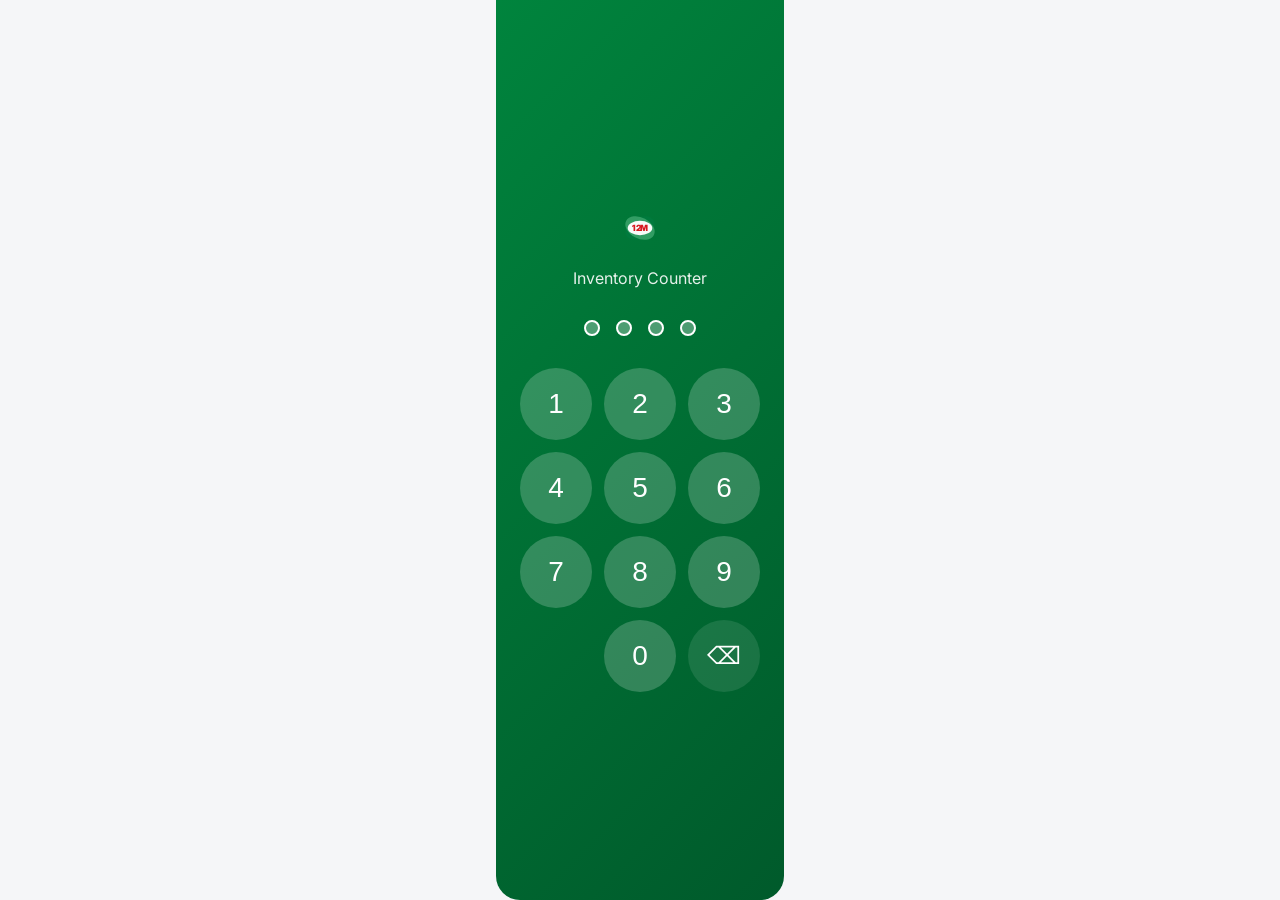
<file: apps/operator/index.html>
<!DOCTYPE html>
<html lang="en">
<head>
    <meta charset="UTF-8">
    <meta name="viewport" content="width=device-width, initial-scale=1.0, user-scalable=no">
    <meta name="theme-color" content="#00843D">
    <link rel="icon" type="image/svg+xml" href="favicon.svg">
    <link rel="manifest" href="manifest.json">
    <title>Syngenta — Shelf Life Tracking v3</title>
    <link rel="stylesheet" href="style.css">
</head>
<body>
    <!-- Screen 1: PIN Login -->
    <div id="screen-login" class="screen active">
        <div class="login-container">
            <div class="login-header">
                <div class="brand-icon">
                    <svg width="40" height="40" viewBox="0 0 1024 1024" fill="none" xmlns="http://www.w3.org/2000/svg">
                        <ellipse cx="512" cy="512" rx="400" ry="270" fill="#007A3D" transform="rotate(-28 512 512)"/>
                        <ellipse cx="512" cy="512" rx="400" ry="270" fill="#38A169" opacity="0.9" transform="rotate(28 512 512)"/>
                        <ellipse cx="512" cy="512" rx="315" ry="185" fill="#FFFFFF" opacity="0.96"/>
                        <text x="512" y="583" text-anchor="middle" font-family="Inter, Arial, system-ui, sans-serif" font-size="220" font-weight="900" letter-spacing="-8" fill="#D71920">12M</text>
                    </svg>
                </div>
                <p>Inventory Counter</p>
            </div>
            <div class="pin-display">
                <span class="pin-dot"></span>
                <span class="pin-dot"></span>
                <span class="pin-dot"></span>
                <span class="pin-dot"></span>
            </div>
            <div class="pin-pad">
                <button class="pin-btn" data-num="1">1</button>
                <button class="pin-btn" data-num="2">2</button>
                <button class="pin-btn" data-num="3">3</button>
                <button class="pin-btn" data-num="4">4</button>
                <button class="pin-btn" data-num="5">5</button>
                <button class="pin-btn" data-num="6">6</button>
                <button class="pin-btn" data-num="7">7</button>
                <button class="pin-btn" data-num="8">8</button>
                <button class="pin-btn" data-num="9">9</button>
                <button class="pin-btn pin-btn-empty"></button>
                <button class="pin-btn" data-num="0">0</button>
                <button class="pin-btn pin-btn-del" data-action="delete">⌫</button>
            </div>
        </div>
    </div>

    <!-- Screen 2: Product List with Filters -->
    <div id="screen-products" class="screen">
        <div class="products-container">
            <div class="brand-header">
                <svg width="24" height="24" viewBox="0 0 1024 1024" fill="none" xmlns="http://www.w3.org/2000/svg">
                    <ellipse cx="512" cy="512" rx="400" ry="270" fill="#007A3D" transform="rotate(-28 512 512)"/>
                    <ellipse cx="512" cy="512" rx="400" ry="270" fill="#38A169" opacity="0.9" transform="rotate(28 512 512)"/>
                    <ellipse cx="512" cy="512" rx="315" ry="185" fill="#FFFFFF" opacity="0.96"/>
                    <text x="512" y="583" text-anchor="middle" font-family="Inter, Arial, system-ui, sans-serif" font-size="220" font-weight="900" letter-spacing="-8" fill="#D71920">12M</text>
                </svg>
                <span class="brand-title">Syngenta <small style="font-size:10px;font-weight:700;background:#00843D;color:white;padding:1px 5px;border-radius:3px;vertical-align:middle;margin-left:4px;">v3.0</small></span>
                <span class="wh-indicator"></span>
            </div>
            <div class="products-header">
                <h2>Select Product</h2>
                <button class="btn-logout" id="btn-logout">Logout</button>
            </div>
            <div class="search-bar">
                <input type="text" id="search-input" placeholder="Search product..." autocomplete="off">
            </div>
            <div class="filters">
                <select id="filter-product" class="filter-select">
                    <option value="">All Products</option>
                </select>
            </div>
            <div class="product-list-wrapper">
                <div class="product-list" id="product-list">
                    <!-- Products will be rendered here -->
                </div>
                <div class="alpha-jump" id="alpha-jump">
                    <!-- Alphabet quick-jump buttons -->
                </div>
            </div>
        </div>
    </div>

    <!-- Screen 3: Count Screen -->
    <div id="screen-count" class="screen">
        <div class="count-container">
            <div class="brand-header">
                <svg width="24" height="24" viewBox="0 0 1024 1024" fill="none" xmlns="http://www.w3.org/2000/svg">
                    <ellipse cx="512" cy="512" rx="400" ry="270" fill="#007A3D" transform="rotate(-28 512 512)"/>
                    <ellipse cx="512" cy="512" rx="400" ry="270" fill="#38A169" opacity="0.9" transform="rotate(28 512 512)"/>
                    <ellipse cx="512" cy="512" rx="315" ry="185" fill="#FFFFFF" opacity="0.96"/>
                    <text x="512" y="583" text-anchor="middle" font-family="Inter, Arial, system-ui, sans-serif" font-size="220" font-weight="900" letter-spacing="-8" fill="#D71920">12M</text>
                </svg>
                <span class="brand-title">Syngenta <small style="font-size:10px;font-weight:700;background:#00843D;color:white;padding:1px 5px;border-radius:3px;vertical-align:middle;margin-left:4px;">v3.0</small></span>
                <span class="wh-indicator"></span>
            </div>
            <div class="count-header">
                <button class="btn-back" id="btn-back">← Back</button>
                <div class="product-info">
                    <h2 id="count-product-name">Product Name</h2>
                    <p id="count-pack-size">50ml</p>
                </div>
            </div>

            <div class="month-section">
                <label class="section-label">Production Month</label>
                <div class="year-buttons" id="year-buttons">
                    <button class="year-btn" data-year="5">5</button>
                    <button class="year-btn" data-year="6">6</button>
                </div>
                <div class="month-buttons" id="month-buttons" style="display: none;">
                    <button class="month-btn" data-month="A">A</button>
                    <button class="month-btn" data-month="B">B</button>
                    <button class="month-btn" data-month="C">C</button>
                    <button class="month-btn" data-month="D">D</button>
                    <button class="month-btn" data-month="E">E</button>
                    <button class="month-btn" data-month="F">F</button>
                    <button class="month-btn" data-month="G">G</button>
                    <button class="month-btn" data-month="H">H</button>
                    <button class="month-btn" data-month="I">I</button>
                    <button class="month-btn" data-month="J">J</button>
                    <button class="month-btn" data-month="K">K</button>
                    <button class="month-btn" data-month="L">L</button>
                    <button class="month-btn month-btn-other" data-month="OTHER">Other</button>
                </div>
                <div class="selected-month" id="selected-month"></div>
            </div>

            <!-- Expiry Month Section -->
            <div class="month-section expiry-section">
                <label class="section-label">Expiry Month</label>
                <div class="year-buttons" id="expiry-year-buttons">
                    <button class="year-btn" data-year="5">2025</button>
                    <button class="year-btn" data-year="6">2026</button>
                    <button class="year-btn" data-year="7">2027</button>
                    <button class="year-btn" data-year="8">2028</button>
                    <button class="year-btn" data-year="9">2029</button>
                    <button class="year-btn" data-year="10">2030</button>
                </div>
                <div class="month-buttons expiry-month-buttons" id="expiry-month-buttons" style="display: none;">
                    <button class="month-btn" data-month="0">Jan</button>
                    <button class="month-btn" data-month="1">Feb</button>
                    <button class="month-btn" data-month="2">Mar</button>
                    <button class="month-btn" data-month="3">Apr</button>
                    <button class="month-btn" data-month="4">May</button>
                    <button class="month-btn" data-month="5">Jun</button>
                    <button class="month-btn" data-month="6">Jul</button>
                    <button class="month-btn" data-month="7">Aug</button>
                    <button class="month-btn" data-month="8">Sep</button>
                    <button class="month-btn" data-month="9">Oct</button>
                    <button class="month-btn" data-month="10">Nov</button>
                    <button class="month-btn" data-month="11">Dec</button>
                </div>
                <div class="selected-month" id="selected-expiry-month"></div>
            </div>

            <div class="quantity-section">
                <!-- Total Quantity Display -->
                <div class="qty-total-display" id="qty-total-tap" style="cursor: pointer;">
                    <span class="qty-total-label">Quantity (tap to edit)</span>
                    <span class="qty-total-value" id="qty-total-value">0</span>
                    <span class="qty-total-unit">packs</span>
                </div>

                <!-- +/- Buttons with input -->
                <div class="qty-controls">
                    <button class="qty-adj-btn qty-minus" id="qty-minus">Dispatch −</button>
                    <button class="qty-adj-btn qty-set" id="qty-set">Set</button>
                    <button class="qty-adj-btn qty-plus" id="qty-plus">Receive +</button>
                </div>
                <p class="quantity-tip">Tap green box to enter quantity, then press Receive, Dispatch, or Set</p>

                <!-- Stack Calculator (collapsible) -->
                <div class="stack-calc">
                    <button class="stack-calc-toggle" id="stack-calc-toggle">
                        <span>Stack Calculator</span>
                        <span class="toggle-arrow" id="toggle-arrow">▸</span>
                    </button>
                    <div class="stack-calc-body" id="stack-calc-body" style="display: none;">
                        <div class="stack-fields">
                            <div class="stack-field stack-field-wide">
                                <label>Products per Layer</label>
                                <input type="number" id="stack-l" value="0" min="0" readonly>
                            </div>
                            <span class="stack-op">×</span>
                            <div class="stack-field stack-field-wide">
                                <label>Height (Layers)</label>
                                <input type="number" id="stack-h" value="0" min="0" readonly>
                            </div>
                        </div>
                        <div class="stack-fields">
                            <div class="stack-field stack-field-wide">
                                <label>Number of Stacks</label>
                                <input type="number" id="stack-n" value="1" min="1" readonly>
                            </div>
                            <span class="stack-op">+</span>
                            <div class="stack-field stack-field-wide">
                                <label>Loose</label>
                                <input type="number" id="stack-loose" value="0" min="0" readonly>
                            </div>
                        </div>
                        <div class="stack-result">
                            <span>= </span>
                            <span id="stack-result-value">0</span>
                            <span> packs</span>
                        </div>
                        <button class="stack-apply-btn" id="stack-apply-btn">Use This Value</button>
                    </div>
                </div>
            </div>

            <!-- Number Pad Overlay -->
            <div class="numpad-overlay" id="numpad-overlay" style="display: none;">
                <div class="numpad-container">
                    <div class="numpad-header">
                        <span class="numpad-label">Enter Quantity</span>
                        <button class="numpad-close" id="numpad-close">✕</button>
                    </div>
                    <div class="numpad-display" id="numpad-display">0</div>
                    <div class="numpad-grid">
                        <button class="numpad-btn" data-num="1">1</button>
                        <button class="numpad-btn" data-num="2">2</button>
                        <button class="numpad-btn" data-num="3">3</button>
                        <button class="numpad-btn" data-num="4">4</button>
                        <button class="numpad-btn" data-num="5">5</button>
                        <button class="numpad-btn" data-num="6">6</button>
                        <button class="numpad-btn" data-num="7">7</button>
                        <button class="numpad-btn" data-num="8">8</button>
                        <button class="numpad-btn" data-num="9">9</button>
                        <button class="numpad-btn numpad-clear" data-num="clear">C</button>
                        <button class="numpad-btn" data-num="0">0</button>
                        <button class="numpad-btn numpad-back" data-num="back">⌫</button>
                    </div>
                    <button class="numpad-confirm" id="numpad-confirm">Done</button>
                </div>
            </div>

            <button class="save-btn" id="btn-save">Save</button>
        </div>
    </div>

    <!-- Screen 4: Confirmation -->
    <div id="screen-confirm" class="screen">
        <div class="confirm-container">
            <div class="confirm-icon">✓</div>
            <h2>Saved</h2>
            <p id="confirm-details">Karate 50ml - 6F - 100 packs</p>
            <button class="btn-continue" id="btn-continue">Continue Counting</button>
        </div>
    </div>

    <!-- Screen 5: Inventory List (FEFO View) -->
    <div id="screen-inventory" class="screen">
        <div class="inventory-container">
            <div class="brand-header">
                <svg width="24" height="24" viewBox="0 0 1024 1024" fill="none" xmlns="http://www.w3.org/2000/svg">
                    <ellipse cx="512" cy="512" rx="400" ry="270" fill="#007A3D" transform="rotate(-28 512 512)"/>
                    <ellipse cx="512" cy="512" rx="400" ry="270" fill="#38A169" opacity="0.9" transform="rotate(28 512 512)"/>
                    <ellipse cx="512" cy="512" rx="315" ry="185" fill="#FFFFFF" opacity="0.96"/>
                    <text x="512" y="583" text-anchor="middle" font-family="Inter, Arial, system-ui, sans-serif" font-size="220" font-weight="900" letter-spacing="-8" fill="#D71920">12M</text>
                </svg>
                <span class="brand-title">Syngenta <small style="font-size:10px;font-weight:700;background:#00843D;color:white;padding:1px 5px;border-radius:3px;vertical-align:middle;margin-left:4px;">v3.0</small></span>
                <span class="wh-indicator"></span>
            </div>
            <div class="inventory-header">
                <button class="btn-back" id="btn-inv-back">← Back</button>
                <h2>Inventory List</h2>
            </div>
            <div class="inventory-search">
                <input type="text" id="inv-search" placeholder="Search product..." autocomplete="off">
            </div>
            <div class="inventory-legend">
                <span class="legend-item"><span class="legend-dot legend-normal"></span> Normal</span>
                <span class="legend-item"><span class="legend-dot legend-warning"></span> FEFO — low stock</span>
            </div>
            <div class="inventory-table-wrapper">
                <table class="inventory-table">
                    <thead>
                        <tr>
                            <th>Product</th>
                            <th>Pack</th>
                            <th>Month</th>
                            <th>Expiry</th>
                            <th>Qty</th>
                        </tr>
                    </thead>
                    <tbody id="inventory-tbody">
                        <!-- Inventory rows will be rendered here -->
                    </tbody>
                </table>
            </div>
            <div class="inventory-empty" id="inventory-empty" style="display: none;">
                <p>No inventory data yet</p>
                <p>Start counting to add items</p>
            </div>
        </div>
    </div>

    <!-- Screen 6: Expiring Products -->
    <div id="screen-twelve-month" class="screen">
        <div class="twelve-month-container">
            <div class="brand-header">
                <svg width="24" height="24" viewBox="0 0 1024 1024" fill="none" xmlns="http://www.w3.org/2000/svg">
                    <ellipse cx="512" cy="512" rx="400" ry="270" fill="#007A3D" transform="rotate(-28 512 512)"/>
                    <ellipse cx="512" cy="512" rx="400" ry="270" fill="#38A169" opacity="0.9" transform="rotate(28 512 512)"/>
                    <ellipse cx="512" cy="512" rx="315" ry="185" fill="#FFFFFF" opacity="0.96"/>
                    <text x="512" y="583" text-anchor="middle" font-family="Inter, Arial, system-ui, sans-serif" font-size="220" font-weight="900" letter-spacing="-8" fill="#D71920">12M</text>
                </svg>
                <span class="brand-title">Syngenta <small style="font-size:10px;font-weight:700;background:#00843D;color:white;padding:1px 5px;border-radius:3px;vertical-align:middle;margin-left:4px;">v3.0</small></span>
                <span class="wh-indicator"></span>
            </div>
            <div class="twelve-month-header">
                <h2>Expiring Soon</h2>
                <p class="twelve-month-subtitle">Products expiring within 12 months</p>
            </div>
            <div class="twelve-month-legend">
                <span class="legend-item"><span class="legend-dot legend-critical"></span> ≤3 months</span>
                <span class="legend-item"><span class="legend-dot legend-warning"></span> 4-6 months</span>
                <span class="legend-item"><span class="legend-dot legend-notice"></span> 7-12 months</span>
                <span class="legend-item"><span class="legend-dot legend-expired"></span> Expired</span>
            </div>
            <div class="twelve-month-table-wrapper">
                <table class="inventory-table">
                    <thead>
                        <tr>
                            <th>Product</th>
                            <th>Pack</th>
                            <th>Expiry</th>
                            <th>Qty</th>
                            <th>Left</th>
                        </tr>
                    </thead>
                    <tbody id="twelve-month-tbody">
                        <!-- Expiring products will be rendered here -->
                    </tbody>
                </table>
            </div>
            <div class="twelve-month-empty" id="twelve-month-empty">
                <div class="empty-icon">
                    <svg width="48" height="48" viewBox="0 0 24 24" fill="none" stroke="#16A34A" stroke-width="2" stroke-linecap="round" stroke-linejoin="round">
                        <path d="M22 11.08V12a10 10 0 1 1-5.93-9.14"/>
                        <polyline points="22 4 12 14.01 9 11.01"/>
                    </svg>
                </div>
                <p>No products expiring soon</p>
                <p>All products have >12 months shelf life</p>
            </div>
        </div>
    </div>

    <!-- Bottom Navigation -->
    <nav class="bottom-nav" id="bottom-nav" style="display: none;">
        <button class="nav-btn active" data-screen="products">
            <span class="nav-icon">
                <svg width="24" height="24" viewBox="0 0 24 24" fill="none" stroke="currentColor" stroke-width="2" stroke-linecap="round" stroke-linejoin="round">
                    <path d="M21 16V8a2 2 0 0 0-1-1.73l-7-4a2 2 0 0 0-2 0l-7 4A2 2 0 0 0 3 8v8a2 2 0 0 0 1 1.73l7 4a2 2 0 0 0 2 0l7-4A2 2 0 0 0 21 16z"/>
                    <polyline points="3.27 6.96 12 12.01 20.73 6.96"/>
                    <line x1="12" y1="22.08" x2="12" y2="12"/>
                </svg>
            </span>
            <span class="nav-label">Count</span>
        </button>
        <button class="nav-btn" data-screen="twelve-month">
            <span class="nav-icon">
                <svg width="24" height="24" viewBox="0 0 24 24" fill="none" stroke="currentColor" stroke-width="2" stroke-linecap="round" stroke-linejoin="round">
                    <path d="M10.29 3.86L1.82 18a2 2 0 0 0 1.71 3h16.94a2 2 0 0 0 1.71-3L13.71 3.86a2 2 0 0 0-3.42 0z"/>
                    <line x1="12" y1="9" x2="12" y2="13"/>
                    <line x1="12" y1="17" x2="12.01" y2="17"/>
                </svg>
            </span>
            <span class="nav-label">Expiry</span>
        </button>
        <button class="nav-btn" data-screen="inventory">
            <span class="nav-icon">
                <svg width="24" height="24" viewBox="0 0 24 24" fill="none" stroke="currentColor" stroke-width="2" stroke-linecap="round" stroke-linejoin="round">
                    <rect x="3" y="3" width="18" height="18" rx="2" ry="2"/>
                    <line x1="3" y1="9" x2="21" y2="9"/>
                    <line x1="9" y1="21" x2="9" y2="9"/>
                </svg>
            </span>
            <span class="nav-label">Inventory</span>
        </button>
    </nav>

    <script src="sync.js?v=15"></script>
    <script src="products.js"></script>
    <script src="app.js?v=15"></script>
</body>
</html>
</file>
<file: apps/operator/style.css>
@import url('https://fonts.googleapis.com/css2?family=Inter:wght@400;500;600;700;800&display=swap');

* {
    margin: 0;
    padding: 0;
    box-sizing: border-box;
    -webkit-tap-highlight-color: transparent;
}

:root {
    --green: #00843D;
    --green-dark: #005A2B;
    --success: #16A34A;
    --danger: #DC2626;
    --warning: #F97316;
    --caution: #FACC15;
    --bg: #F5F6F8;
    --surface: #FFFFFF;
    --text: #1F2933;
    --text-secondary: #52616B;
    --text-muted: #99A5B0;
    --border: #D9E2EC;
    --border-soft: #EDF1F5;
    --shadow: 0 1px 3px rgba(0,0,0,0.08);
    --table-header: #EEF7F1;
    --green-light: #E8F5E9;
    --green-pale: #F0FFF4;
}

body {
    font-family: 'Inter', -apple-system, BlinkMacSystemFont, 'Segoe UI', Roboto, sans-serif;
    background: var(--bg);
    color: var(--text);
    min-height: 100vh;
    overflow-x: hidden;
    transition: background 0.3s ease;
}

.screen {
    display: none;
    min-height: 100vh;
}

.screen.active {
    display: flex;
    flex-direction: column;
}

@keyframes fadeIn {
    from { opacity: 0; }
    to { opacity: 1; }
}

@keyframes pulse {
    0%, 100% { transform: scale(1); }
    50% { transform: scale(1.05); }
}

/* ==================== LOGIN ==================== */
.login-container {
    flex: 1;
    display: flex;
    flex-direction: column;
    align-items: center;
    justify-content: center;
    padding: 24px;
    background: linear-gradient(135deg, #00843D 0%, #005A2B 100%);
    animation: fadeIn 0.5s ease-out;
}

.login-header {
    text-align: center;
    color: white;
    margin-bottom: 32px;
}

.login-header h1 {
    font-size: 28px;
    font-weight: 700;
    margin-bottom: 4px;
}

.login-header p {
    font-size: 16px;
    opacity: 0.9;
}

.brand-icon {
    margin-bottom: 16px;
    animation: pulse 2s ease-in-out infinite;
}

.pin-display {
    display: flex;
    gap: 16px;
    margin-bottom: 32px;
}

.pin-dot {
    width: 16px;
    height: 16px;
    border-radius: 50%;
    background: rgba(255,255,255,0.3);
    border: 2px solid white;
    transition: background 0.2s;
}

.pin-dot.filled {
    background: white;
}

.pin-pad {
    display: grid;
    grid-template-columns: repeat(3, 1fr);
    gap: 12px;
    max-width: 280px;
}

.pin-btn {
    width: 72px;
    height: 72px;
    border-radius: 50%;
    border: none;
    background: rgba(255,255,255,0.2);
    color: white;
    font-size: 28px;
    font-weight: 500;
    cursor: pointer;
    transition: background 0.15s;
    display: flex;
    align-items: center;
    justify-content: center;
}

.pin-btn:active {
    background: rgba(255,255,255,0.4);
}

.pin-btn-empty {
    background: transparent;
    cursor: default;
}

.pin-btn-del {
    font-size: 24px;
    background: rgba(255,255,255,0.1);
}

/* ==================== PRODUCTS ==================== */
.brand-header {
    display: flex;
    align-items: center;
    gap: 8px;
    padding: 10px 16px;
    background: var(--green-dark);
    color: white;
}

.brand-title {
    font-size: 15px;
    font-weight: 600;
    letter-spacing: 0.3px;
}

.wh-indicator {
    margin-left: auto;
    font-size: 11px;
    font-weight: 500;
    background: rgba(255,255,255,0.15);
    padding: 3px 10px;
    border-radius: 10px;
    letter-spacing: 0.2px;
}

.products-container {
    flex: 1;
    display: flex;
    flex-direction: column;
    background: var(--surface);
}

.products-header {
    display: flex;
    align-items: center;
    justify-content: space-between;
    padding: 16px;
    border-bottom: 1px solid var(--border);
}

.products-header h2 {
    font-size: 20px;
    font-weight: 600;
}

.btn-logout {
    padding: 8px 16px;
    border: 1px solid var(--border);
    border-radius: 6px;
    background: white;
    color: var(--text-secondary);
    font-size: 14px;
    cursor: pointer;
    transition: all 0.15s;
}

.btn-logout:active {
    background: var(--bg);
    border-color: var(--text-muted);
}

.search-bar {
    padding: 12px 16px;
    border-bottom: 1px solid var(--border);
}

#search-input {
    width: 100%;
    padding: 12px 16px;
    border: 1px solid var(--border);
    border-radius: 8px;
    font-size: 16px;
    outline: none;
    background: var(--bg);
}

#search-input:focus {
    border-color: var(--green);
    background: white;
}

.filters {
    padding: 12px 16px;
    border-bottom: 1px solid var(--border);
}

.filter-select {
    width: 100%;
    padding: 12px 16px;
    border: 1px solid var(--border);
    border-radius: 8px;
    font-size: 16px;
    background: white;
    cursor: pointer;
    appearance: none;
    background-image: url("data:image/svg+xml,%3Csvg width='12' height='8' viewBox='0 0 12 8' fill='none' xmlns='http://www.w3.org/2000/svg'%3E%3Cpath d='M1 1.5L6 6.5L11 1.5' stroke='%2352616B' stroke-width='2' stroke-linecap='round' stroke-linejoin='round'/%3E%3C/svg%3E");
    background-repeat: no-repeat;
    background-position: right 12px center;
    padding-right: 36px;
}

.product-list-wrapper {
    flex: 1;
    display: flex;
    overflow: hidden;
    position: relative;
}

.product-list {
    flex: 1;
    overflow-y: auto;
    padding: 8px 0;
    scroll-behavior: smooth;
}

/* ==================== ALPHABET QUICK-JUMP ==================== */
.alpha-jump {
    position: absolute;
    right: 4px;
    top: 50%;
    transform: translateY(-50%);
    display: flex;
    flex-direction: column;
    align-items: center;
    gap: 1px;
    z-index: 10;
}

.alpha-btn {
    width: 24px;
    height: 24px;
    border-radius: 50%;
    border: none;
    background: transparent;
    color: var(--green);
    font-size: 12px;
    font-weight: 600;
    cursor: pointer;
    display: flex;
    align-items: center;
    justify-content: center;
    transition: all 0.15s;
}

.alpha-btn:active {
    background: var(--green);
    color: white;
    transform: scale(1.2);
}

.alpha-btn.disabled {
    color: var(--border);
    cursor: default;
}

.alpha-btn.disabled:active {
    background: transparent;
    color: var(--border);
    transform: none;
}

.product-item {
    display: flex;
    align-items: center;
    justify-content: space-between;
    padding: 14px 16px;
    border-bottom: 1px solid var(--border);
    cursor: pointer;
    transition: background 0.15s;
}

.product-item:active {
    background: var(--bg);
}

@media (hover: hover) {
    .product-item:hover {
        box-shadow: 0 2px 8px rgba(0,0,0,0.08);
        background: var(--green-pale);
    }
}

.product-item-left {
    display: flex;
    flex-direction: column;
}

.product-item-name {
    font-size: 16px;
    font-weight: 500;
    color: var(--text);
}

.product-item-sku {
    font-size: 14px;
    color: var(--text-secondary);
    margin-top: 2px;
}

.product-item-arrow {
    font-size: 20px;
    color: var(--text-secondary);
}

.product-group-header {
    padding: 12px 16px 6px;
    font-size: 13px;
    font-weight: 600;
    color: var(--text-secondary);
    text-transform: uppercase;
    letter-spacing: 0.5px;
    background: var(--bg);
}

.letter-separator {
    padding: 8px 16px 4px;
    font-size: 20px;
    font-weight: 700;
    color: var(--green);
    background: var(--bg);
    border-bottom: 2px solid var(--green);
}

/* ==================== COUNT SCREEN ==================== */
.count-container {
    flex: 1;
    display: flex;
    flex-direction: column;
    padding: 16px;
    background: var(--surface);
}

.count-header {
    display: flex;
    flex-direction: column;
    margin-bottom: 24px;
}

.btn-back {
    align-self: flex-start;
    padding: 8px 0;
    border: none;
    background: none;
    color: var(--green);
    font-size: 16px;
    font-weight: 500;
    cursor: pointer;
    margin-bottom: 12px;
}

.product-info h2 {
    font-size: 24px;
    font-weight: 600;
    margin-bottom: 4px;
}

.product-info p {
    font-size: 16px;
    color: var(--text-secondary);
}

.section-label {
    display: block;
    font-size: 14px;
    font-weight: 500;
    color: var(--text-secondary);
    margin-bottom: 12px;
}

.month-section {
    margin-bottom: 24px;
}

.year-buttons {
    display: flex;
    gap: 8px;
    margin-bottom: 12px;
}

.year-btn {
    flex: 1;
    padding: 14px 4px;
    border: 2px solid var(--border);
    border-radius: 10px;
    background: white;
    font-size: 16px;
    font-weight: 600;
    cursor: pointer;
    transition: all 0.15s;
}

.year-btn:active {
    transform: scale(0.96);
}

.year-btn.selected {
    border-color: var(--green);
    background: var(--green-light);
    color: var(--green);
    transform: scale(1.02);
    box-shadow: 0 2px 8px rgba(0,132,61,0.2);
}

.month-buttons {
    display: grid;
    grid-template-columns: repeat(4, 1fr);
    gap: 8px;
}

.month-btn {
    padding: 14px 8px;
    border: 2px solid var(--border);
    border-radius: 10px;
    background: white;
    font-size: 18px;
    font-weight: 600;
    cursor: pointer;
    transition: all 0.15s;
}

.month-btn:active {
    transform: scale(0.95);
}

.month-btn.selected {
    border-color: var(--green);
    background: var(--green-light);
    color: var(--green);
    transform: scale(1.02);
    box-shadow: 0 2px 8px rgba(0,132,61,0.2);
}

.month-btn-other {
    font-size: 14px;
    font-weight: 500;
}

.selected-month {
    margin-top: 12px;
    padding: 10px 16px;
    background: #fce8e6;
    border-radius: 8px;
    font-size: 16px;
    font-weight: 500;
    color: var(--danger);
    text-align: center;
    display: none;
}

.selected-month.visible {
    display: block;
}

/* ==================== QUANTITY SECTION ==================== */
.quantity-section {
    margin-bottom: 24px;
}

/* Total Quantity Display */
.qty-total-display {
    display: flex;
    flex-direction: column;
    align-items: center;
    padding: 20px;
    background: linear-gradient(135deg, #00843D 0%, #005A2B 100%);
    border-radius: 16px;
    margin-bottom: 16px;
    color: white;
}

.qty-total-label {
    font-size: 13px;
    opacity: 0.9;
    margin-bottom: 4px;
}

.qty-total-value {
    font-size: 48px;
    font-weight: 700;
    line-height: 1;
}

.qty-total-unit {
    font-size: 14px;
    opacity: 0.8;
    margin-top: 4px;
}

/* +/- Controls */
.qty-controls {
    display: flex;
    align-items: stretch;
    gap: 12px;
    margin-bottom: 8px;
}

.qty-adj-btn {
    flex: 1;
    height: 56px;
    border-radius: 12px;
    border: none;
    font-size: 16px;
    font-weight: 600;
    cursor: pointer;
    transition: all 0.15s;
    display: flex;
    align-items: center;
    justify-content: center;
    padding: 0 16px;
}

.qty-adj-btn:active {
    transform: scale(0.95);
}

.qty-minus {
    background: #fce8e6;
    color: var(--danger);
    border: 2px solid var(--danger);
}

.qty-minus:active {
    background: var(--danger);
    color: white;
}

.qty-plus {
    background: #e6f4ea;
    color: var(--success);
    border: 2px solid var(--success);
}

.qty-plus:active {
    background: var(--success);
    color: white;
}

.qty-set {
    background: #f0f0f0;
    color: #333333;
    border: 2px solid #333333;
}

.qty-set:active {
    background: #333333;
    color: white;
}

/* Stack Calculator */
.stack-calc {
    margin-top: 16px;
    border: 1px solid var(--border);
    border-radius: 12px;
    overflow: hidden;
}

.stack-calc-toggle {
    width: 100%;
    padding: 14px 16px;
    border: none;
    background: var(--bg);
    display: flex;
    justify-content: space-between;
    align-items: center;
    font-size: 15px;
    font-weight: 500;
    color: var(--text);
    cursor: pointer;
}

.stack-calc-toggle:active {
    background: var(--border);
}

.toggle-arrow {
    font-size: 14px;
    transition: transform 0.2s;
}

.toggle-arrow.open {
    transform: rotate(90deg);
}

.stack-calc-body {
    padding: 16px;
    background: white;
}

.stack-fields {
    display: flex;
    align-items: center;
    gap: 8px;
    margin-bottom: 12px;
}

.stack-field {
    flex: 1;
    display: flex;
    flex-direction: column;
    gap: 4px;
}

.stack-field-wide {
    flex: 2;
}

.stack-field label {
    font-size: 12px;
    color: var(--text-secondary);
    font-weight: 500;
}

.stack-field input {
    width: 100%;
    height: 44px;
    border: 1px solid var(--border);
    border-radius: 8px;
    text-align: center;
    font-size: 18px;
    font-weight: 600;
    background: var(--bg);
}

.stack-field input:focus {
    border-color: var(--green);
    background: white;
    outline: none;
}

.stack-op {
    font-size: 18px;
    font-weight: 600;
    color: var(--text-secondary);
    padding-top: 18px;
}

.stack-result {
    text-align: center;
    padding: 12px;
    background: var(--green-light);
    border-radius: 8px;
    font-size: 18px;
    font-weight: 600;
    color: var(--green);
    margin-bottom: 12px;
}

#stack-result-value {
    font-size: 22px;
    font-weight: 700;
}

.stack-apply-btn {
    width: 100%;
    padding: 12px;
    border: none;
    border-radius: 8px;
    background: var(--green);
    color: white;
    font-size: 15px;
    font-weight: 600;
    cursor: pointer;
}

.stack-apply-btn:active {
    background: var(--green-dark);
}

.quantity-tip {
    text-align: center;
    font-size: 13px;
    color: var(--text-secondary);
    margin-bottom: 8px;
}

.save-btn {
    width: 100%;
    padding: 16px;
    border: none;
    border-radius: 12px;
    background: var(--green);
    color: white;
    font-size: 18px;
    font-weight: 600;
    cursor: pointer;
    transition: background 0.15s;
    margin-top: auto;
}

.save-btn:active {
    background: var(--green-dark);
}

.save-btn:disabled {
    background: var(--border);
    color: var(--text-secondary);
    cursor: not-allowed;
}

/* ==================== CONFIRMATION ==================== */
.confirm-container {
    flex: 1;
    display: flex;
    flex-direction: column;
    align-items: center;
    justify-content: center;
    padding: 24px;
    background: var(--surface);
}

.confirm-icon {
    width: 80px;
    height: 80px;
    border-radius: 50%;
    background: var(--success);
    color: white;
    font-size: 40px;
    display: flex;
    align-items: center;
    justify-content: center;
    margin-bottom: 24px;
}

.confirm-container h2 {
    font-size: 24px;
    font-weight: 600;
    margin-bottom: 8px;
}

.confirm-container p {
    font-size: 16px;
    color: var(--text-secondary);
    margin-bottom: 32px;
}

.btn-continue {
    padding: 14px 32px;
    border: none;
    border-radius: 12px;
    background: var(--green);
    color: white;
    font-size: 16px;
    font-weight: 600;
    cursor: pointer;
}

.btn-continue:active {
    background: var(--green-dark);
}

/* ==================== RESPONSIVE ==================== */
@media (min-width: 768px) {
    .login-container {
        max-width: 400px;
        margin: 0 auto;
        border-radius: 0 0 24px 24px;
    }

    .products-container {
        max-width: 600px;
        margin: 0 auto;
    }

    .count-container {
        max-width: 500px;
        margin: 0 auto;
    }
}

/* ==================== NUMBER PAD OVERLAY ==================== */
.numpad-overlay {
    position: fixed;
    top: 0;
    left: 0;
    right: 0;
    bottom: 0;
    background: rgba(0,0,0,0.5);
    display: flex;
    align-items: flex-end;
    justify-content: center;
    z-index: 100;
}

.numpad-container {
    width: 100%;
    max-width: 400px;
    background: white;
    border-radius: 20px 20px 0 0;
    padding: 20px;
    animation: slideUp 0.2s ease-out;
}

@keyframes slideUp {
    from { transform: translateY(100%); }
    to { transform: translateY(0); }
}

.numpad-header {
    display: flex;
    justify-content: space-between;
    align-items: center;
    margin-bottom: 16px;
}

.numpad-label {
    font-size: 16px;
    font-weight: 600;
    color: var(--text);
}

.numpad-close {
    width: 32px;
    height: 32px;
    border-radius: 50%;
    border: none;
    background: var(--bg);
    font-size: 18px;
    cursor: pointer;
}

.numpad-display {
    background: var(--bg);
    border: 2px solid var(--border);
    border-radius: 12px;
    padding: 16px;
    font-size: 36px;
    font-weight: 700;
    text-align: right;
    margin-bottom: 16px;
    min-height: 70px;
    display: flex;
    align-items: center;
    justify-content: flex-end;
    overflow: hidden;
}

.numpad-grid {
    display: grid;
    grid-template-columns: repeat(3, 1fr);
    gap: 10px;
    margin-bottom: 16px;
}

.numpad-btn {
    height: 56px;
    border: none;
    border-radius: 12px;
    background: var(--bg);
    font-size: 24px;
    font-weight: 600;
    cursor: pointer;
    transition: background 0.15s;
}

.numpad-btn:active {
    background: var(--border);
}

.numpad-clear {
    color: var(--danger);
}

.numpad-back {
    font-size: 20px;
}

.numpad-confirm {
    width: 100%;
    padding: 16px;
    border: none;
    border-radius: 12px;
    background: var(--green);
    color: white;
    font-size: 18px;
    font-weight: 600;
    cursor: pointer;
}

.numpad-confirm:active {
    background: var(--green-dark);
}

.quantity-tip {
    text-align: center;
    font-size: 13px;
    color: var(--text-secondary);
    margin-top: 8px;
}

/* ==================== BOTTOM NAVIGATION ==================== */
.bottom-nav {
    position: fixed;
    bottom: 0;
    left: 0;
    right: 0;
    background: white;
    border-top: 1px solid var(--border);
    display: flex;
    justify-content: space-around;
    padding: 6px 0;
    padding-bottom: max(6px, env(safe-area-inset-bottom));
    z-index: 50;
    box-shadow: 0 -2px 8px rgba(0,0,0,0.05);
}

.nav-btn {
    display: flex;
    flex-direction: column;
    align-items: center;
    gap: 4px;
    padding: 8px 24px;
    border: none;
    background: none;
    cursor: pointer;
    color: var(--text-secondary);
    transition: color 0.15s;
    position: relative;
}

.nav-btn.active {
    color: var(--green);
}

.nav-btn.active .nav-icon svg {
    stroke: var(--green);
}

.nav-icon {
    font-size: 24px;
    display: flex;
    align-items: center;
    justify-content: center;
}

.nav-icon svg {
    width: 24px;
    height: 24px;
}

.nav-btn.active::after {
    content: '';
    position: absolute;
    bottom: -6px;
    left: 50%;
    transform: translateX(-50%);
    width: 20px;
    height: 3px;
    background: var(--green);
    border-radius: 2px;
}

.nav-label {
    font-size: 12px;
    font-weight: 500;
}

/* ==================== INVENTORY LIST ==================== */
.inventory-container {
    flex: 1;
    display: flex;
    flex-direction: column;
    background: var(--surface);
    padding-bottom: 60px; /* Space for bottom nav */
}

.inventory-header {
    display: flex;
    align-items: center;
    gap: 12px;
    padding: 16px;
    border-bottom: 1px solid var(--border);
}

.inventory-header h2 {
    font-size: 20px;
    font-weight: 600;
}

.inventory-search {
    padding: 12px 16px;
    border-bottom: 1px solid var(--border);
}

.inventory-search input {
    width: 100%;
    padding: 12px 16px;
    border: 1px solid var(--border);
    border-radius: 8px;
    font-size: 16px;
    outline: none;
    background: var(--bg);
}

.inventory-search input:focus {
    border-color: var(--green);
    background: white;
}

.inventory-legend {
    display: flex;
    gap: 16px;
    padding: 12px 16px;
    background: var(--bg);
    border-bottom: 1px solid var(--border);
}

.inventory-table-wrapper {
    flex: 1;
    overflow-y: auto;
}

.inventory-table {
    width: 100%;
    border-collapse: collapse;
}

.inventory-table th {
    position: sticky;
    top: 0;
    background: var(--table-header);
    padding: 12px 16px;
    text-align: left;
    font-size: 13px;
    font-weight: 600;
    color: var(--text-secondary);
    border-bottom: 2px solid var(--border);
}

.inventory-table td {
    padding: 12px 16px;
    font-size: 14px;
    border-bottom: 1px solid var(--border);
}

.inventory-table tr.row-warning {
    background: #fce8e6;
}

.inventory-table tr.row-warning td {
    color: var(--danger);
    font-weight: 600;
}

@media (hover: hover) {
    .inventory-table tbody tr:hover {
        background: var(--green-pale);
    }
}

/* Inventory group header row (matches admin panel) */
.inv-group-header {
    background: var(--table-header);
}

.inv-group-header td {
    padding: 10px 16px;
    font-weight: 600;
    font-size: 14px;
    border-bottom: 2px solid var(--border);
}

/* FEFO highlight — yellow background for older batch with lower qty */
.row-fefo-highlight {
    background: #FEF3C7;
}

.row-fefo-highlight td {
    color: #92400E;
    font-weight: 600;
}

.inventory-table tr.row-group-first {
    border-top: 2px solid var(--border);
}

.inventory-empty {
    flex: 1;
    display: flex;
    flex-direction: column;
    align-items: center;
    justify-content: center;
    color: var(--text-secondary);
    gap: 8px;
}

/* Adjust main screens for bottom nav */
#screen-products,
#screen-inventory,
#screen-twelve-month {
    padding-bottom: 60px;
}

/* ==================== EXPIRY SECTION ==================== */
.expiry-section {
    border-top: 2px dashed var(--border);
    padding-top: 16px;
    margin-top: 16px;
}

.expiry-section .section-label {
    color: var(--danger);
    font-weight: 600;
}

.expiry-month-buttons .month-btn {
    font-size: 14px;
    font-weight: 500;
    padding: 12px 6px;
}

/* ====================12M TAB ==================== */
.twelve-month-container {
    flex: 1;
    display: flex;
    flex-direction: column;
    background: var(--surface);
    padding-bottom: 60px;
}

.twelve-month-header {
    padding: 16px;
    border-bottom: 1px solid var(--border);
}

.twelve-month-header h2 {
    font-size: 20px;
    font-weight: 600;
    color: var(--danger);
}

.twelve-month-subtitle {
    font-size: 14px;
    color: var(--text-secondary);
    margin-top: 4px;
}

.twelve-month-legend {
    display: flex;
    gap: 16px;
    padding: 12px 16px;
    background: var(--bg);
    border-bottom: 1px solid var(--border);
}

.legend-item {
    display: flex;
    align-items: center;
    gap: 6px;
    font-size: 13px;
    color: var(--text-secondary);
}

.legend-dot {
    width: 12px;
    height: 12px;
    border-radius: 3px;
}

.legend-normal {
    background: white;
    border: 1px solid var(--border);
}

.legend-warning {
    background: #fce8e6;
    border: 1px solid var(--danger);
}

.legend-critical {
    background: #DC2626;
    border: 1px solid #B91C1C;
}

.legend-notice {
    background: #FEF3C7;
    border: 1px solid #F59E0B;
}

.legend-expired {
    background: #1F2937;
    border: 1px solid #374151;
}

.twelve-month-table-wrapper {
    flex: 1;
    overflow-y: auto;
}

.twelve-month-empty {
    flex: 1;
    display: flex;
    flex-direction: column;
    align-items: center;
    justify-content: center;
    color: var(--text-secondary);
    gap: 8px;
    padding: 32px;
}

.twelve-month-empty .empty-icon {
    font-size: 48px;
    margin-bottom: 8px;
}

.twelve-month-empty p:first-of-type {
    font-size: 18px;
    font-weight: 500;
    color: var(--text);
}

/* Row colors for 12M urgency */
.row-critical {
    background: #fce8e6;
}

.row-critical td {
    color: #c5221f;
    font-weight: 600;
}

.row-warning {
    background: #fff3e0;
}

.row-warning td {
    color: #e65100;
    font-weight: 500;
}

.row-notice {
    background: #fef7e0;
}

.row-notice td {
    color: #f57f17;
}

.row-expired {
    background: #1F2937;
}

.row-expired td {
    color: #F3F4F6;
    font-weight: 600;
}

/* Shelf life badge */
.shelf-badge {
    display: inline-block;
    padding: 3px 12px;
    border-radius: 100px;
    font-size: 12px;
    font-weight: 600;
    box-shadow: 0 1px 2px rgba(0,0,0,0.1);
}

.shelf-badge-critical {
    background: #ea4335;
    color: white;
}

.shelf-badge-warning {
    background: #f9ab00;
    color: white;
}

.shelf-badge-notice {
    background: #fef7e0;
    color: #f57f17;
    border: 1px solid #f9ab00;
}

.shelf-badge-expired {
    background: #1F2937;
    color: #F3F4F6;
    border: 1px solid #374151;
}
</file>
